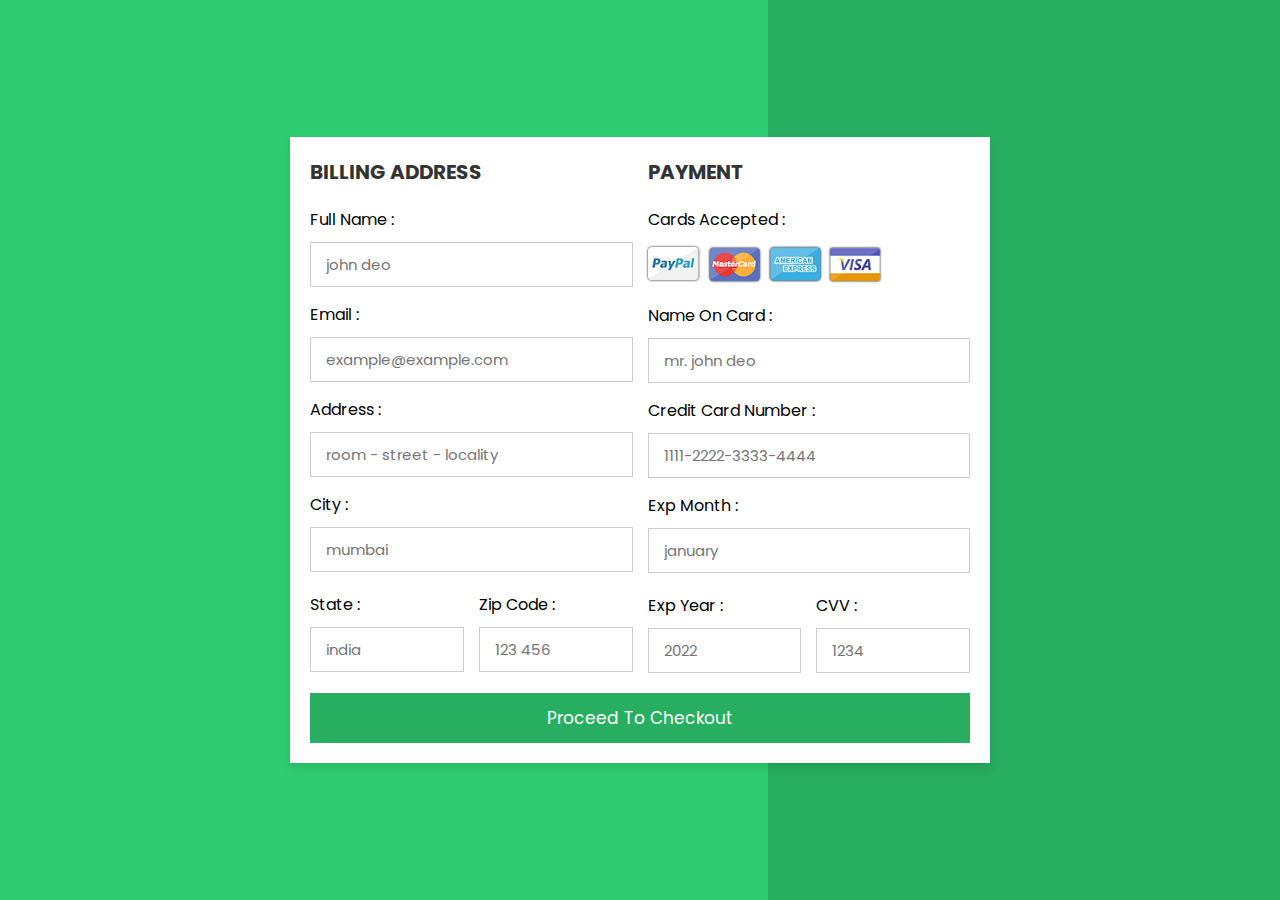
<file: payment gateway/index.html>
<!DOCTYPE html>
<html lang="en">
<head>
    <meta charset="UTF-8">
    <meta http-equiv="X-UA-Compatible" content="IE=edge">
    <meta name="viewport" content="width=device-width, initial-scale=1.0">
    
    <!-- custom css file link  -->
    <link rel="stylesheet" href="css/style.css">

</head>
<body>

<div class="container">

    <form action="">

        <div class="row">

            <div class="col">

                <h3 class="title">billing address</h3>

                <div class="inputBox">
                    <span>full name :</span>
                    <input type="text" placeholder="john deo">
                </div>
                <div class="inputBox">
                    <span>email :</span>
                    <input type="email" placeholder="example@example.com">
                </div>
                <div class="inputBox">
                    <span>address :</span>
                    <input type="text" placeholder="room - street - locality">
                </div>
                <div class="inputBox">
                    <span>city :</span>
                    <input type="text" placeholder="mumbai">
                </div>

                <div class="flex">
                    <div class="inputBox">
                        <span>state :</span>
                        <input type="text" placeholder="india">
                    </div>
                    <div class="inputBox">
                        <span>zip code :</span>
                        <input type="text" placeholder="123 456">
                    </div>
                </div>

            </div>

            <div class="col">

                <h3 class="title">payment</h3>

                <div class="inputBox">
                    <span>cards accepted :</span>
                    <img src="images/card_img.png" alt="">
                </div>
                <div class="inputBox">
                    <span>name on card :</span>
                    <input type="text" placeholder="mr. john deo">
                </div>
                <div class="inputBox">
                    <span>credit card number :</span>
                    <input type="number" placeholder="1111-2222-3333-4444">
                </div>
                <div class="inputBox">
                    <span>exp month :</span>
                    <input type="text" placeholder="january">
                </div>

                <div class="flex">
                    <div class="inputBox">
                        <span>exp year :</span>
                        <input type="number" placeholder="2022">
                    </div>
                    <div class="inputBox">
                        <span>CVV :</span>
                        <input type="text" placeholder="1234">
                    </div>
                </div>

            </div>
    
        </div>

        <input type="submit" value="proceed to checkout" class="submit-btn">

    </form>

</div>    
    
</body>
</html>
</file>
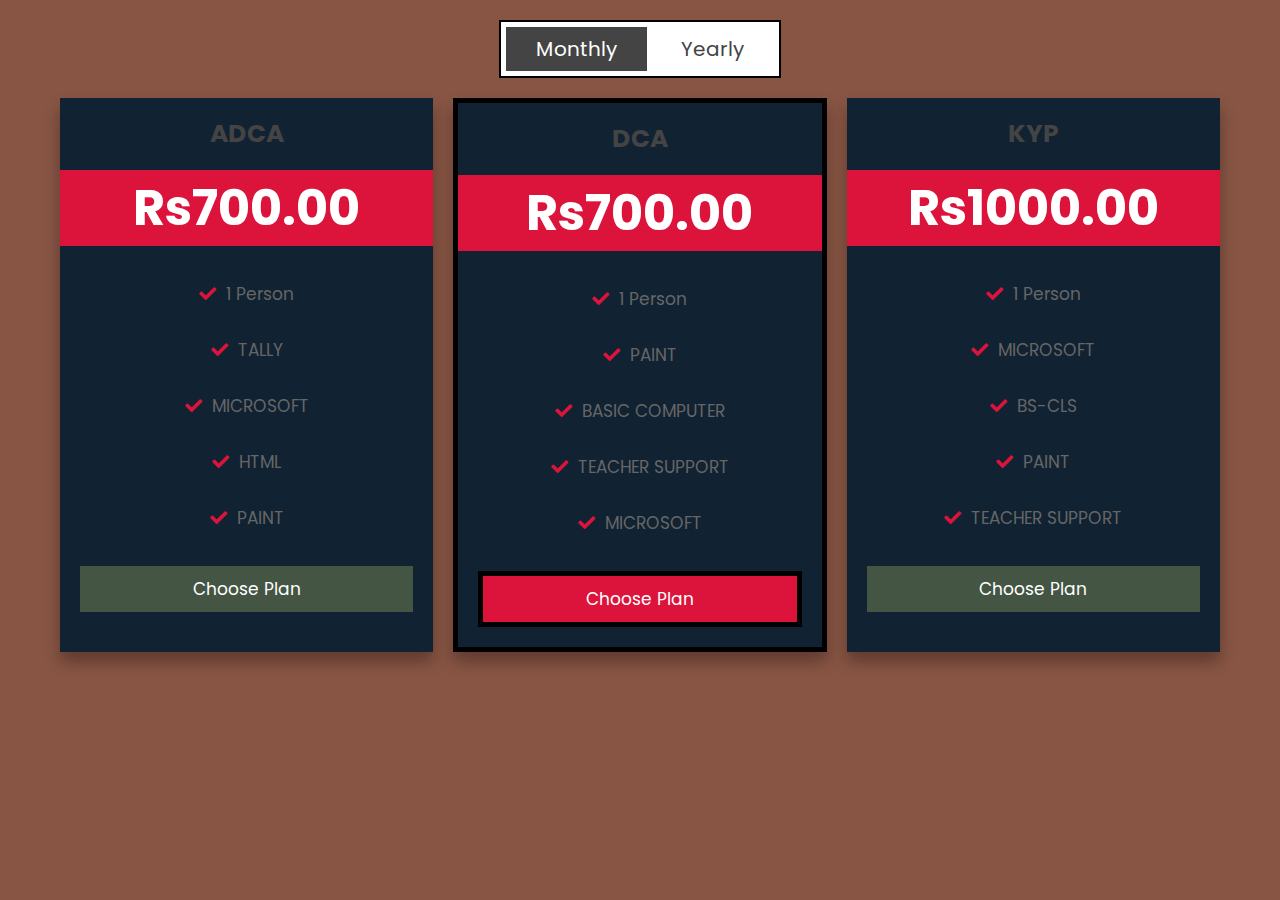
<file: pricing table/index.html>
<!DOCTYPE html>
<html lang="en">
<head>
    <meta charset="UTF-8">
    <meta http-equiv="X-UA-Compatible" content="IE=edge">
    <meta name="viewport" content="width=device-width, initial-scale=1.0">
   
    <!-- font awesome cdn link  -->
    <link rel="stylesheet" href="https://cdnjs.cloudflare.com/ajax/libs/font-awesome/5.15.4/css/all.min.css">

    <!-- custom css file link  -->
    <link rel="stylesheet" href="css/style.css">

</head>
<body>

<div class="container">

    <div class="price-toggler">
        <span class="month active">monthly</span>
        <span class="year">yearly</span>
    </div>

    <div class="box-container">

        <div class="box">
            <h3>ADCA</h3>
            <div class="price month"><span>Rs</span>700.<span>00</span></div>
            <div class="price year"><span>Rs</span>9600.<span>00</span></div>
            <div class="list">
                <p> <i class="fas fa-check"></i> 1 person </p>
                <p> <i class="fas fa-check"></i> TALLY </p>
                <p> <i class="fas fa-check"></i> MICROSOFT </p>
                <p> <i class="fas fa-check"></i> HTML </p>
                <p> <i class="fas fa-check"></i> PAINT</p>
            </div>
            <a href="payment gateway/index.html" class="btn">choose plan</a>
        </div>

        <div class="box">
            <h3>DCA</h3>
            <div class="price month"><span>Rs</span>700.<span>00</span></div>
            <div class="price year"><span>Rs</span>4500.<span>00</span></div>
            <div class="list">
                <p> <i class="fas fa-check"></i> 1 person </p>
                <p> <i class="fas fa-check"></i> PAINT </p>
                <p> <i class="fas fa-check"></i> BASIC COMPUTER </p>
                <p> <i class="fas fa-check"></i> TEACHER SUPPORT </p>
                <p> <i class="fas fa-check"></i> MICROSOFT </p>
            </div>
            <a href="payment gateway/index.html" class="btn">choose plan</a>
        </div>

        <div class="box">
            <h3>KYP</h3>
            <div class="price month"><span>Rs</span>1000.<span>00</span></div>
            <div class="price year"><span>Rs</span>1000.<span>00</span></div>
            <div class="list">
                <p> <i class="fas fa-check"></i> 1 person </p>
                <p> <i class="fas fa-check"></i> MICROSOFT </p>
                <p> <i class="fas fa-check"></i> BS-CLS </p>
                <p> <i class="fas fa-check"></i> PAINT </p>
                <p> <i class="fas fa-check"></i> TEACHER SUPPORT</p>
            </div>
            <a href="payment gateway/index.html" class="btn">choose plan</a>
        </div>

    </div>

</div>

<script>

let month = document.querySelector('.price-toggler .month');
let year = document.querySelector('.price-toggler .year');
let monthAmount = document.querySelectorAll('.box-container .box .month');
let yearAmount = document.querySelectorAll('.box-container .box .year');

year.onclick = () =>{
    year.classList.add('active');
    month.classList.remove('active');

    monthAmount.forEach(mo =>{ mo.style.display = 'none' });
    yearAmount.forEach(yr =>{ yr.style.display = 'block' });
};

month.onclick = () =>{
    year.classList.remove('active');
    month.classList.add('active');

    monthAmount.forEach(mo =>{ mo.style.display = 'block' });
    yearAmount.forEach(yr =>{ yr.style.display = 'none' });
};

</script>
    
</body>
</html>
</file>
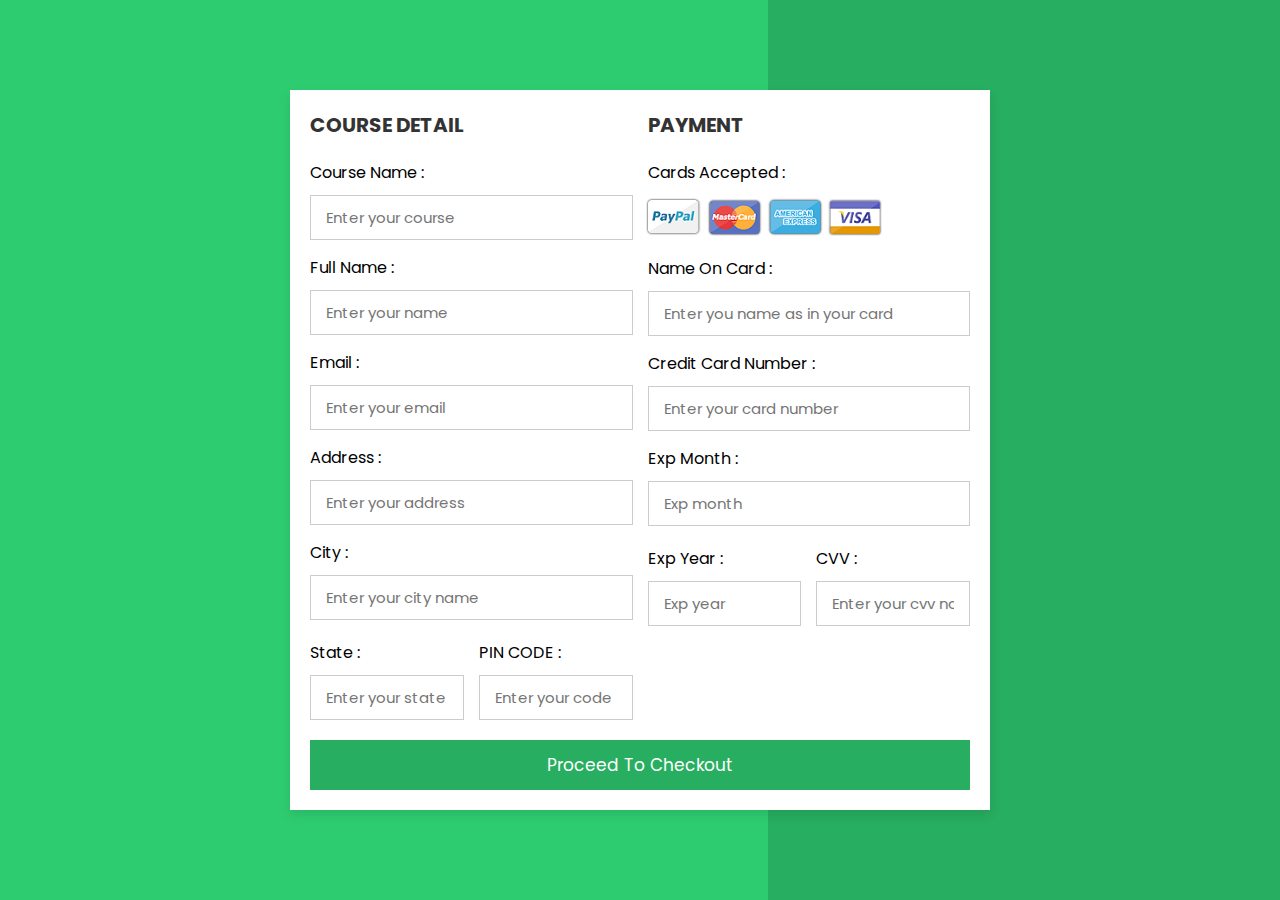
<file: pricing table/payment gateway/index.html>
<!DOCTYPE html>
<html lang="en">
<head>
    <meta charset="UTF-8">
    <meta http-equiv="X-UA-Compatible" content="IE=edge">
    <meta name="viewport" content="width=device-width, initial-scale=1.0">
    
    <!-- custom css file link  -->
    <link rel="stylesheet" href="css/style.css">

</head>
<body>

<div class="container">

    <form action="">

        <div class="row">

            <div class="col">

                <h3 class="title">Course detail</h3>

                <div class="inputBox">
                    <span>Course name :</span>
                    <input type="course" placeholder="Enter your course">
                </div>
                <div class="inputBox">
                    <span>full name :</span>
                    <input type="text" placeholder="Enter your name">
                </div>
                <div class="inputBox">
                    <span>email :</span>
                    <input type="email" placeholder="Enter your email">
                </div>
                <div class="inputBox">
                    <span>address :</span>
                    <input type="text" placeholder="Enter your address">
                </div>
                <div class="inputBox">
                    <span>city :</span>
                    <input type="text" placeholder="Enter your city name">
                </div>

                <div class="flex">
                    <div class="inputBox">
                        <span>state :</span>
                        <input type="text" placeholder="Enter your state">
                    </div>
                    <div class="inputBox">
                        <span>PIN CODE :</span>
                        <input type="text" placeholder="Enter your code">
                    </div>
                </div>

            </div>

            <div class="col">

                <h3 class="title">payment</h3>

                <div class="inputBox">
                    <span>cards accepted :</span>
                    <img src="images/card_img.png" alt="">
                </div>
                <div class="inputBox">
                    <span>name on card :</span>
                    <input type="text" placeholder="Enter you name as in your card">
                </div>
                <div class="inputBox">
                    <span>credit card number :</span>
                    <input type="number" placeholder="Enter your card number">
                </div>
                <div class="inputBox">
                    <span>exp month :</span>
                    <input type="text" placeholder="Exp month">
                </div>

                <div class="flex">
                    <div class="inputBox">
                        <span>exp year :</span>
                        <input type="number" placeholder="Exp year">
                    </div>
                    <div class="inputBox">
                        <span>CVV :</span>
                        <input type="text" placeholder="Enter your cvv no">
                    </div>
                </div>

            </div>
    
        </div>

        <input type="submit" value="proceed to checkout" class="submit-btn">

    </form>

</div>    
    
</body>
</html>
</file>
<file: payment gateway/css/style.css>
@import url('https://fonts.googleapis.com/css2?family=Poppins:wght@100;300;400;500;600&display=swap');

*{
  font-family: 'Poppins', sans-serif;
  margin:0; padding:0;
  box-sizing: border-box;
  outline: none; border:none;
  text-transform: capitalize;
  transition: all .2s linear;
}

.container{
  display: flex;
  justify-content: center;
  align-items: center;
  padding:25px;
  min-height: 100vh;
  background: linear-gradient(90deg, #2ecc71 60%, #27ae60 40.1%);
}

.container form{
  padding:20px;
  width:700px;
  background: #fff;
  box-shadow: 0 5px 10px rgba(0,0,0,.1);
}

.container form .row{
  display: flex;
  flex-wrap: wrap;
  gap:15px;
}

.container form .row .col{
  flex:1 1 250px;
}

.container form .row .col .title{
  font-size: 20px;
  color:#333;
  padding-bottom: 5px;
  text-transform: uppercase;
}

.container form .row .col .inputBox{
  margin:15px 0;
}

.container form .row .col .inputBox span{
  margin-bottom: 10px;
  display: block;
}

.container form .row .col .inputBox input{
  width: 100%;
  border:1px solid #ccc;
  padding:10px 15px;
  font-size: 15px;
  text-transform: none;
}

.container form .row .col .inputBox input:focus{
  border:1px solid #000;
}

.container form .row .col .flex{
  display: flex;
  gap:15px;
}

.container form .row .col .flex .inputBox{
  margin-top: 5px;
}

.container form .row .col .inputBox img{
  height: 34px;
  margin-top: 5px;
  filter: drop-shadow(0 0 1px #000);
}

.container form .submit-btn{
  width: 100%;
  padding:12px;
  font-size: 17px;
  background: #27ae60;
  color:#fff;
  margin-top: 5px;
  cursor: pointer;
}

.container form .submit-btn:hover{
  background: #2ecc71;
}
</file>
<file: pricing table/css/style.css>
@import url('https://fonts.googleapis.com/css2?family=Poppins:wght@100;300;400;500;600&display=swap');

*{
  font-family: 'Poppins', sans-serif;
  margin:0; padding:0; 
  box-sizing: border-box;
  text-transform: capitalize;
  outline: none; border:none;
  text-decoration: none;
}

.container{
  background: #854;
  min-height: 100vh;
  text-align: center;
}

.container .box-container{
  max-width: 1200px;
  margin:0 auto;
  padding:20px;
  display: grid;
  grid-template-columns: repeat(auto-fit, minmax(300px, 1fr));
  gap:20px;
}

.container .box-container .box{
  background: #123;
  box-shadow: 0 10px 15px rgba(0,0,0,.3);
}

.container .box-container .box:nth-child(2){
  border:5px solid #000;
}

.container .box-container .box:nth-child(2) .btn{
  border: 5px solid #000;
  background: crimson;
}

.container .box-container .box:nth-child(2) .btn:hover{
  background: #444;
}

.container .box-container .box h3{
  font-size: 25px;
  padding:17px 0;
  color:#444;
}

.container .box-container .box .price{
  color:#fff;
  background: crimson;
  font-weight: bolder;
  font-size: 50px;
}

.container .box-container .box .price.year{
  display: none;
}

.container .box-container .box .list{
  margin:20px 0;
}

.container .box-container .box .list p{
  padding:15px 0;
  font-size: 17px;
  color:#666;
}

.container .box-container .box .list p i{
  padding-right: 5px;
  color:crimson;
}

.container .box-container .box .btn{
  margin:20px;
  display: block;
  font-size: 17px;
  background: #454;
  color:#fff;
  padding:10px;
}

.container .box-container .box .btn:hover{
  background: crimson;
}

.container .price-toggler{
  margin-top: 20px;
  display: inline-block;
  padding:5px;
  border:2px solid #000;
  background: #fff;
}

.container .price-toggler span{
  padding:7px 30px;
  cursor: pointer;
  color:#444;
  font-size: 20px;
  display: inline-block;
}

.container .price-toggler span.active{
  background: #444;
  color:#fff;
}

@media (max-width:450px){
  .container .box-container{
    grid-template-columns: 1fr;
  }
}
</file>
<file: pricing table/payment gateway/css/style.css>
@import url('https://fonts.googleapis.com/css2?family=Poppins:wght@100;300;400;500;600&display=swap');

*{
  font-family: 'Poppins', sans-serif;
  margin:0; padding:0;
  box-sizing: border-box;
  outline: none; border:none;
  text-transform: capitalize;
  transition: all .2s linear;
}

.container{
  display: flex;
  justify-content: center;
  align-items: center;
  padding:25px;
  min-height: 100vh;
  background: linear-gradient(90deg, #2ecc71 60%, #27ae60 40.1%);
}

.container form{
  padding:20px;
  width:700px;
  background: #fff;
  box-shadow: 0 5px 10px rgba(0,0,0,.1);
}

.container form .row{
  display: flex;
  flex-wrap: wrap;
  gap:15px;
}

.container form .row .col{
  flex:1 1 250px;
}

.container form .row .col .title{
  font-size: 20px;
  color:#333;
  padding-bottom: 5px;
  text-transform: uppercase;
}

.container form .row .col .inputBox{
  margin:15px 0;
}

.container form .row .col .inputBox span{
  margin-bottom: 10px;
  display: block;
}

.container form .row .col .inputBox input{
  width: 100%;
  border:1px solid #ccc;
  padding:10px 15px;
  font-size: 15px;
  text-transform: none;
}

.container form .row .col .inputBox input:focus{
  border:1px solid #000;
}

.container form .row .col .flex{
  display: flex;
  gap:15px;
}

.container form .row .col .flex .inputBox{
  margin-top: 5px;
}

.container form .row .col .inputBox img{
  height: 34px;
  margin-top: 5px;
  filter: drop-shadow(0 0 1px #000);
}

.container form .submit-btn{
  width: 100%;
  padding:12px;
  font-size: 17px;
  background: #27ae60;
  color:#fff;
  margin-top: 5px;
  cursor: pointer;
}

.container form .submit-btn:hover{
  background: #2ecc71;
}
</file>
